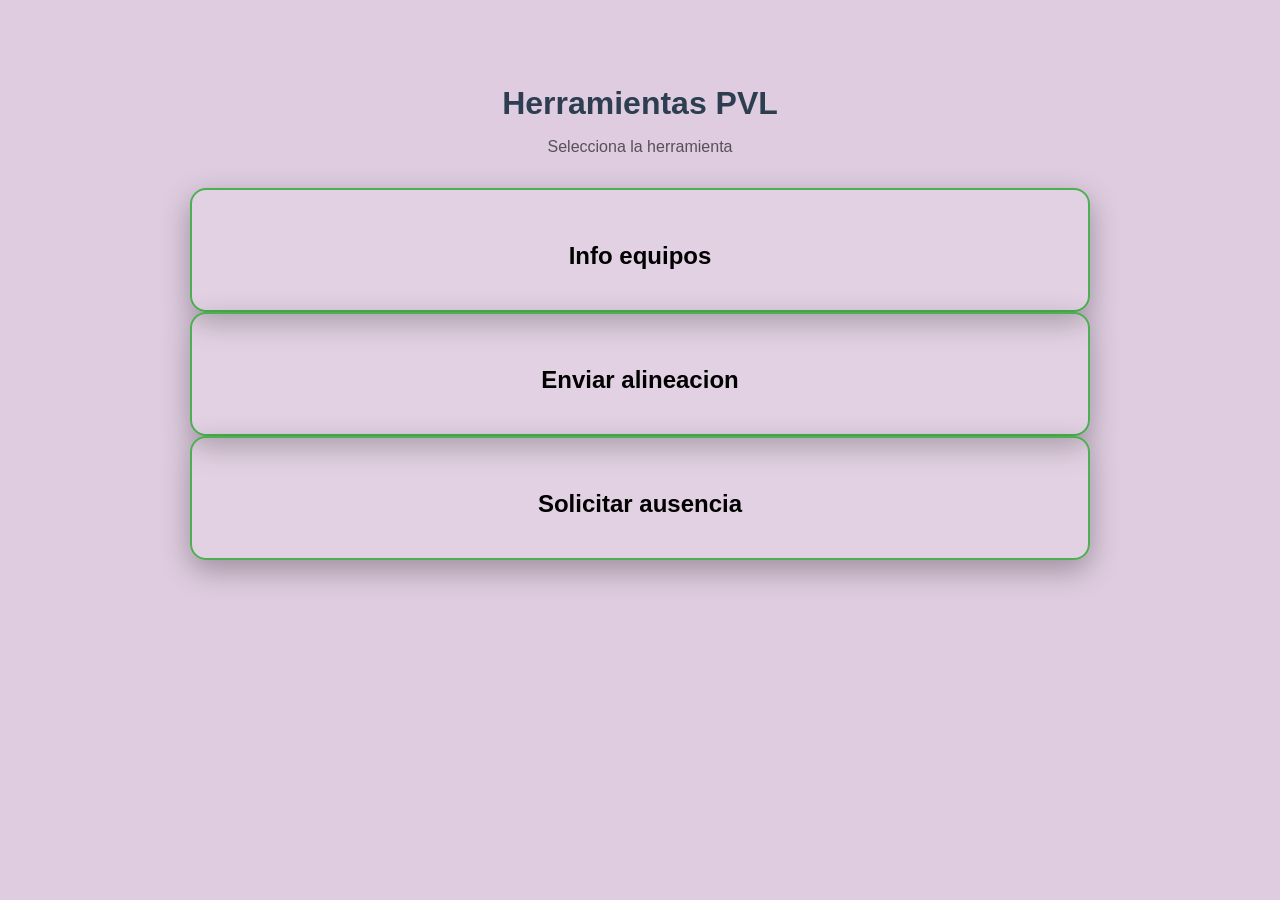
<file: index.html>
<!DOCTYPE html>
<html lang="es">
<head>
  <meta charset="UTF-8" />
  <meta name="viewport" content="width=device-width, initial-scale=1.0" />
  <title>PVL Tools</title>
  <link rel="stylesheet" href="./css/main.css" />
</head>
<body>

  <main class="maincontainer">
    <h1>Herramientas PVL</h1>
    <p class="mainsubtitle">Selecciona la herramienta</p>

    <div class="maingrid">
      <a href="listar_equipos.html" class="card new">
        <h2>Info equipos</h2>
      </a>
    </div>

    <div class="maingrid">
      <a href="sendSht.html" class="card new">
        <h2>Enviar alineacion</h2>
      </a>
    </div>

    <div class="maingrid">
      <a href="ausencias.html" class="card new">
        <h2>Solicitar ausencia</h2>
      </a>
    </div>
  </main>

</body>
</html>
</file>
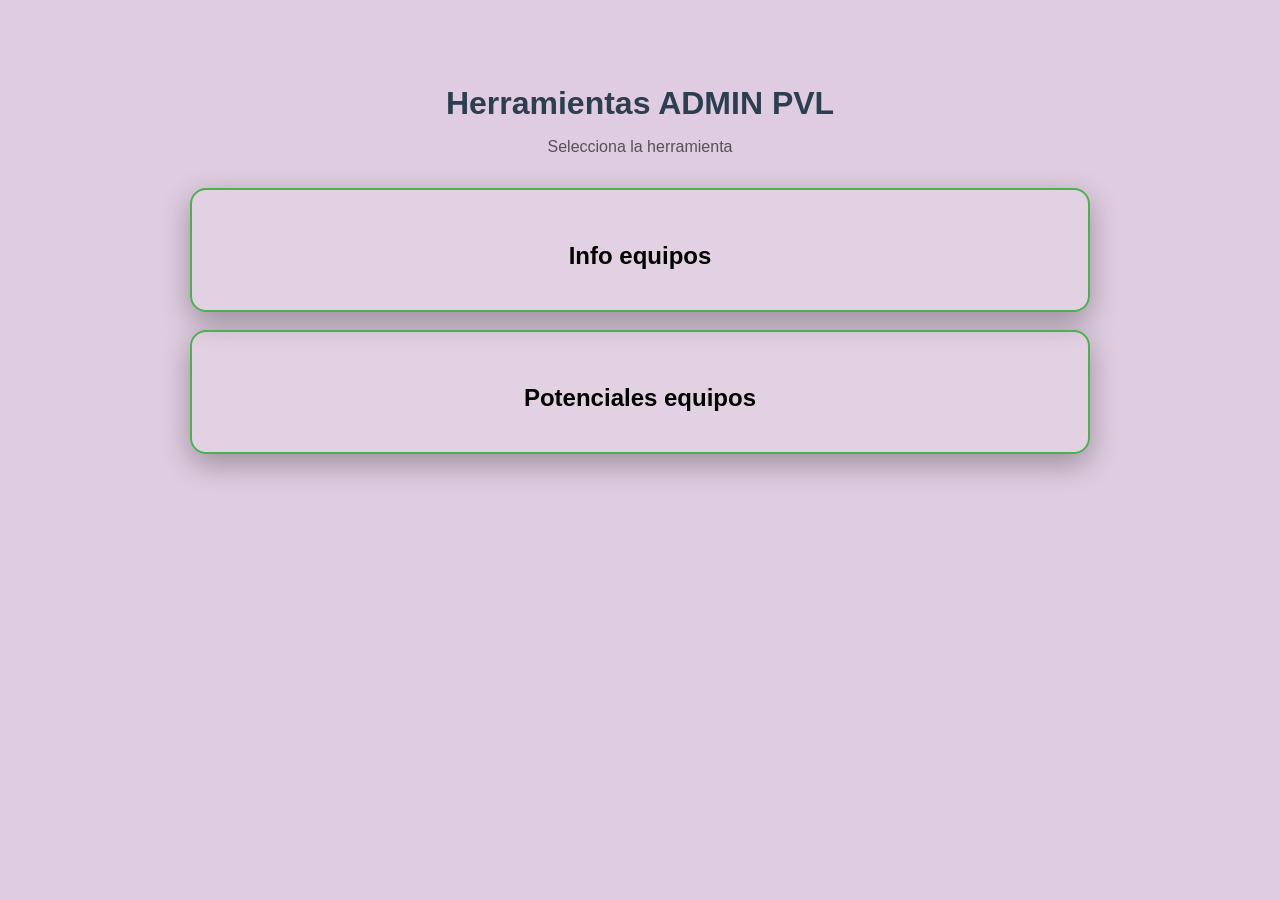
<file: admin-lnc/index.html>
<!DOCTYPE html>
<html lang="es">
<head>
  <meta charset="UTF-8" />
  <meta name="viewport" content="width=device-width, initial-scale=1.0" />
  <title>PVL Tools - ADMIN</title>
  <link rel="stylesheet" href="../css/main.css" />
</head>
<body>

  <main class="maincontainer">
    <h1>Herramientas ADMIN PVL</h1>
    <p class="mainsubtitle">Selecciona la herramienta</p>

    <div class="maingrid">
      <a href="admin-teams.html" class="card new">
        <h2>Info equipos</h2>
      </a>
    </div>
	<br/>
	<div class="maingrid">
      <a href="potentials.html" class="card new">
        <h2>Potenciales equipos</h2>
      </a>
    </div>
  </main>

</body>
</html>
</file>
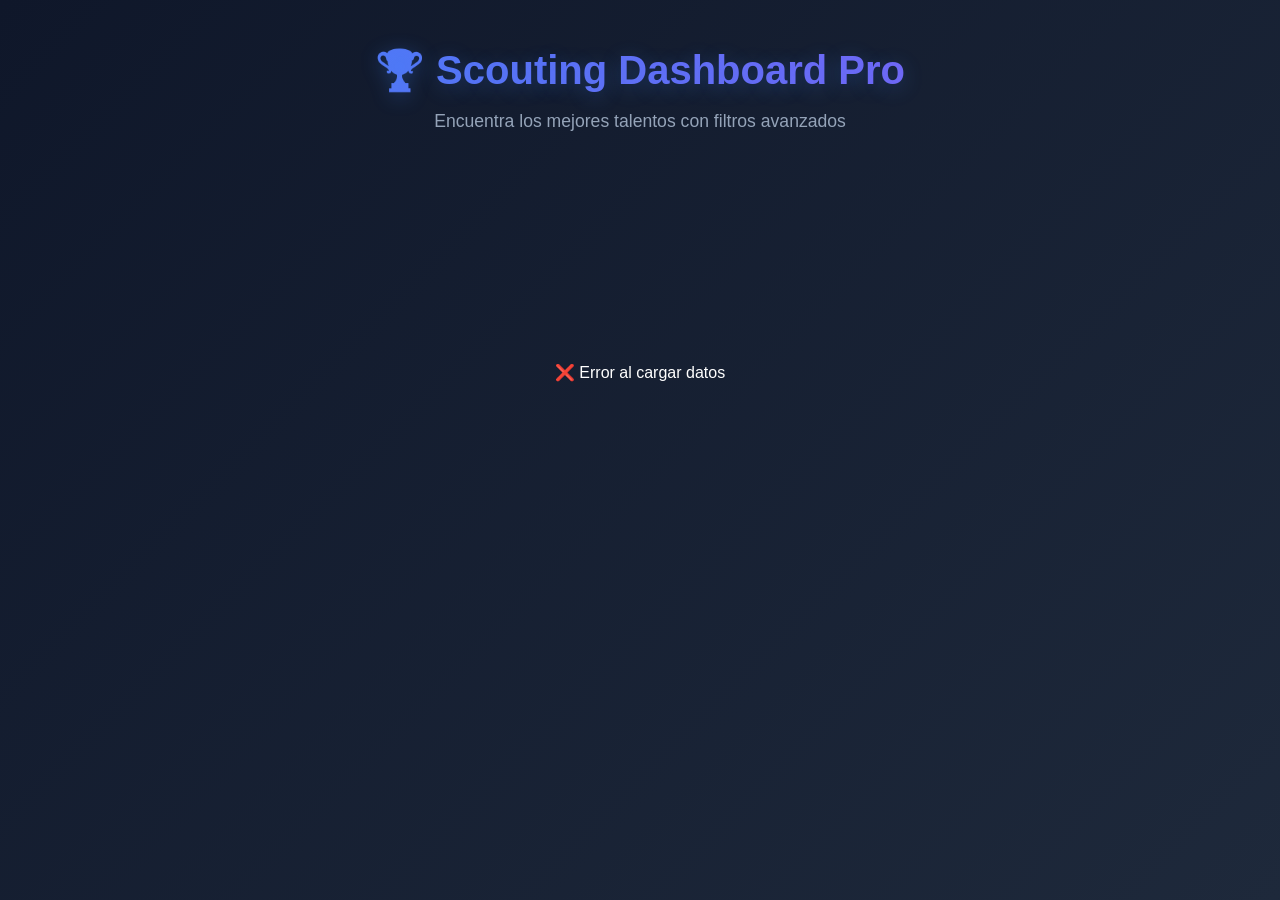
<file: buscador.html>
<!DOCTYPE html>
<html lang="es">
<head>
<meta charset="UTF-8">
<meta name="viewport" content="width=device-width, initial-scale=1.0">
<title>🏆 Scouting Dashboard Pro</title>

<style>
  * {
    box-sizing: border-box;
  }

  body {
    font-family: -apple-system, BlinkMacSystemFont, 'Segoe UI', Roboto, sans-serif;
    background: linear-gradient(135deg, #0f172a 0%, #1e293b 100%);
    color: white;
    margin: 0;
    padding: 20px;
    min-height: 100vh;
  }

  .container {
    max-width: 1400px;
    margin: 0 auto;
  }

  h1 {
    text-align: center;
    font-size: 2.5rem;
    font-weight: 800;
    background: linear-gradient(135deg, #3b82f6, #8b5cf6);
    -webkit-background-clip: text;
    -webkit-text-fill-color: transparent;
    background-clip: text;
    margin-bottom: 10px;
    text-shadow: 0 4px 20px rgba(59, 130, 246, 0.3);
  }

  .subtitle {
    text-align: center;
    color: #94a3b8;
    font-size: 1.1rem;
    margin-bottom: 40px;
  }

  .loading {
    display: flex;
    flex-direction: column;
    align-items: center;
    justify-content: center;
    min-height: 400px;
    gap: 20px;
  }

  .spinner {
    width: 60px;
    height: 60px;
    border: 4px solid #334155;
    border-top: 4px solid #3b82f6;
    border-radius: 50%;
    animation: spin 1s linear infinite;
  }

  @keyframes spin {
    0% { transform: rotate(0deg); }
    100% { transform: rotate(360deg); }
  }

  .panel {
    background: rgba(17, 28, 51, 0.8);
    backdrop-filter: blur(20px);
    border: 1px solid rgba(59, 130, 246, 0.2);
    border-radius: 20px;
    padding: 30px;
    margin-bottom: 30px;
    box-shadow: 0 20px 40px rgba(0,0,0,0.4);
  }

  .search-row {
    display: grid;
    grid-template-columns: 1fr 300px 1fr;
    gap: 20px;
    margin-bottom: 25px;
    align-items: end;
  }

  @media (max-width: 1200px) {
    .search-row {
      grid-template-columns: 1fr;
      gap: 15px;
    }
  }

  .filter-group {
    display: flex;
    flex-direction: column;
    gap: 8px;
  }

  .filter-label {
    font-size: 0.85rem;
    font-weight: 600;
    color: #94a3b8;
    text-transform: uppercase;
    letter-spacing: 0.5px;
  }

  .input-wrapper {
    position: relative;
  }

  input, select {
    width: 100%;
    padding: 14px 20px;
    border: 2px solid transparent;
    border-radius: 12px;
    background: rgba(30, 41, 59, 0.8);
    color: white;
    font-size: 16px;
    transition: all 0.3s ease;
    backdrop-filter: blur(10px);
  }

  input:focus, select:focus {
    outline: none;
    border-color: #3b82f6;
    box-shadow: 0 0 0 4px rgba(59, 130, 246, 0.1);
    background: rgba(30, 41, 59, 1);
  }

  input::placeholder {
    color: #64748b;
  }

  .filters-grid {
    display: grid;
    grid-template-columns: repeat(auto-fit, minmax(200px, 1fr));
    gap: 20px;
    margin-bottom: 25px;
  }

  .range-group {
    display: flex;
    gap: 12px;
    align-items: center;
  }

  .range-inputs {
    display: flex;
    gap: 8px;
    flex: 1;
  }

  input[type="range"] {
    flex: 1;
    height: 6px;
    border-radius: 3px;
    background: #334155;
    accent-color: #3b82f6;
    cursor: pointer;
  }

  .range-value {
    min-width: 45px;
    font-weight: 600;
    color: #3b82f6;
    font-size: 14px;
  }

  .position-grid {
    display: grid;
    grid-template-columns: repeat(auto-fit, minmax(100px, 1fr));
    gap: 12px;
    margin-bottom: 25px;
  }

  .pos-btn {
    padding: 12px 8px;
    border: 2px solid transparent;
    border-radius: 10px;
    background: rgba(30, 41, 59, 0.6);
    color: white;
    font-weight: 600;
    font-size: 14px;
    cursor: pointer;
    transition: all 0.3s ease;
    text-transform: uppercase;
    letter-spacing: 0.5px;
  }

  .pos-btn:hover {
    background: rgba(59, 130, 246, 0.2);
    border-color: #3b82f6;
    transform: translateY(-2px);
  }

  .pos-btn.active {
    background: linear-gradient(135deg, #3b82f6, #1d4ed8);
    border-color: #60a5fa;
    box-shadow: 0 8px 25px rgba(59, 130, 246, 0.4);
    transform: translateY(-2px);
  }

  .action-buttons {
    display: flex;
    gap: 12px;
    justify-content: center;
    flex-wrap: wrap;
  }

  .btn {
    padding: 14px 28px;
    border: none;
    border-radius: 12px;
    font-weight: 600;
    font-size: 15px;
    cursor: pointer;
    transition: all 0.3s ease;
    text-transform: uppercase;
    letter-spacing: 0.5px;
  }

  .btn-primary {
    background: linear-gradient(135deg, #3b82f6, #1d4ed8);
    color: white;
    box-shadow: 0 8px 25px rgba(59, 130, 246, 0.4);
  }

  .btn-primary:hover {
    transform: translateY(-3px);
    box-shadow: 0 12px 35px rgba(59, 130, 246, 0.5);
  }

  .btn-secondary {
    background: rgba(71, 85, 105, 0.6);
    color: white;
    border: 2px solid rgba(71, 85, 105, 0.3);
  }

  .btn-secondary:hover {
    background: rgba(71, 85, 105, 0.8);
    border-color: #94a3b8;
    transform: translateY(-2px);
  }

  .stats-row {
    display: flex;
    gap: 20px;
    justify-content: center;
    flex-wrap: wrap;
    margin-top: 20px;
  }

  .stat-card {
    background: rgba(30, 41, 59, 0.6);
    padding: 15px 25px;
    border-radius: 12px;
    text-align: center;
    min-width: 120px;
  }

  .stat-number {
    font-size: 1.5rem;
    font-weight: 800;
    color: #3b82f6;
  }

  .stat-label {
    font-size: 0.8rem;
    color: #94a3b8;
    text-transform: uppercase;
    letter-spacing: 0.5px;
  }

  .table-container {
    background: rgba(17, 28, 51, 0.8);
    backdrop-filter: blur(20px);
    border-radius: 20px;
    overflow: hidden;
    border: 1px solid rgba(59, 130, 246, 0.2);
    box-shadow: 0 20px 40px rgba(0,0,0,0.4);
  }

  table {
    width: 100%;
    border-collapse: collapse;
    font-size: 14px;
  }

  th {
    background: linear-gradient(135deg, #1e293b, #111827);
    padding: 18px 12px;
    text-align: center;
    font-weight: 700;
    font-size: 12px;
    color: #f8fafc;
    text-transform: uppercase;
    letter-spacing: 1px;
    border-bottom: 2px solid #334155;
  }

  td {
    padding: 16px 12px;
    border-bottom: 1px solid #334155;
    text-align: center;
  }

  tr:hover {
    background: rgba(59, 130, 246, 0.1);
  }

  .name-cell {
    font-weight: 600;
    text-align: left;
  }

  .no-results {
    text-align: center;
    padding: 60px 20px;
    color: #64748b;
  }

  .no-results i {
    font-size: 4rem;
    display: block;
    margin-bottom: 20px;
    opacity: 0.5;
  }

  @media (max-width: 768px) {
    .container { padding: 10px; }
    h1 { font-size: 2rem; }
    .panel { padding: 20px; }
    .position-grid { grid-template-columns: repeat(3, 1fr); }
  }
</style>
</head>

<body>
<div class="container">
  <h1>🏆 Scouting Dashboard Pro</h1>
  <p class="subtitle">Encuentra los mejores talentos con filtros avanzados</p>

  <div id="loading" class="loading">
    <div class="spinner"></div>
    <div>Cargando base de datos de jugadores...</div>
    <div style="font-size: 0.9rem; color: #64748b;">Esto puede tomar unos segundos</div>
  </div>

  <div id="controls" style="display: none;">
    <div class="panel">
      <div class="search-row">
        <div class="filter-group">
          <label class="filter-label">🔍 Buscar jugador</label>
          <div class="input-wrapper">
            <input type="text" id="nameSearch" placeholder="Escribe el nombre del jugador...">
          </div>
        </div>
        <div class="filter-group">
          <label class="filter-label">⚽ Equipo</label>
          <select id="teamFilter">
            <option value="all">Todos los equipos</option>
          </select>
        </div>
        <div class="filter-group">
          <label class="filter-label">🏳️ Nacionalidad</label>
          <select id="natFilter">
            <option value="all">Todas las nacionalidades</option>
          </select>
        </div>
      </div>

      <div class="filters-grid">
  <div class="filter-group">
    <label class="filter-label">📏 Edad</label>
    <div style="display: flex; gap: 10px; align-items: center;">
      <input type="range" id="ageMin" min="16" max="40" value="16" style="flex: 1;">
      <span class="range-value" id="ageMinVal">16</span>
      <input type="range" id="ageMax" min="16" max="40" value="40" style="flex: 1;">
      <span class="range-value" id="ageMaxVal">40</span>
    </div>
  </div>
  
  <div class="filter-group">
    <label class="filter-label">⭐ ST</label>
    <div style="display: flex; gap: 10px; align-items: center;">
      <input type="range" id="stMin" min="0" max="20" value="0" style="flex: 1;">
      <span class="range-value" id="stMinVal">0</span>
      <input type="range" id="stMax" min="0" max="20" value="20" style="flex: 1;">
      <span class="range-value" id="stMaxVal">20</span>
    </div>
  </div>
  
  <div class="filter-group">
    <label class="filter-label">⚔️ TK</label>
    <div style="display: flex; gap: 10px; align-items: center;">
      <input type="range" id="tkMin" min="0" max="20" value="0" style="flex: 1;">
      <span class="range-value" id="tkMinVal">0</span>
      <input type="range" id="tkMax" min="0" max="20" value="20" style="flex: 1;">
      <span class="range-value" id="tkMaxVal">20</span>
    </div>
  </div>
  
  <div class="filter-group">
    <label class="filter-label">🎯 PS</label>
    <div style="display: flex; gap: 10px; align-items: center;">
      <input type="range" id="psMin" min="0" max="20" value="0" style="flex: 1;">
      <span class="range-value" id="psMinVal">0</span>
      <input type="range" id="psMax" min="0" max="20" value="20" style="flex: 1;">
      <span class="range-value" id="psMaxVal">20</span>
    </div>
  </div>
  
  <div class="filter-group">
    <label class="filter-label">💥 SH</label>
    <div style="display: flex; gap: 10px; align-items: center;">
      <input type="range" id="shMin" min="0" max="20" value="0" style="flex: 1;">
      <span class="range-value" id="shMinVal">0</span>
      <input type="range" id="shMax" min="0" max="20" value="20" style="flex: 1;">
      <span class="range-value" id="shMaxVal">20</span>
    </div>
  </div>
</div>

      <div class="position-grid">
        <button class="pos-btn active" data-pos="all">TODOS</button>
        <button class="pos-btn" data-pos="GK">🧤 GK</button>
        <button class="pos-btn" data-pos="DF">🛡️ DF</button>
        <button class="pos-btn" data-pos="MF">⚙️ MF</button>
        <button class="pos-btn" data-pos="FW">⚽ FW</button>
      </div>

      <div class="action-buttons">
        <button class="btn btn-primary" onclick="updateAll()">🔍 BUSCAR JUGADORES</button>
        <button class="btn btn-secondary" onclick="resetFilters()">🔄 Resetear todo</button>
        <button class="btn btn-secondary" onclick="exportResults()">📊 Exportar CSV</button>
      </div>

      <div class="stats-row" id="statsRow" style="display: none;">
        <div class="stat-card">
          <div class="stat-number" id="totalPlayers">0</div>
          <div class="stat-label">Jugadores encontrados</div>
        </div>
        <div class="stat-card">
          <div class="stat-number" id="avgAge">-</div>
          <div class="stat-label">Edad promedio</div>
        </div>
        <div class="stat-card">
          <div class="stat-number" id="topStat">-</div>
          <div class="stat-label">Mejor stat</div>
        </div>
      </div>
    </div>
  </div>

  <div id="tableContainer" class="table-container" style="display: none;">
    <table>
      <thead>
        <tr>
          <th>Nombre</th>
          <th>Equipo</th>
          <th>Edad</th>
          <th>NAT</th>
          <th>ST</th>
          <th>TK</th>
          <th>PS</th>
          <th>SH</th>
          <th>AG</th>
          <th>KAb</th>
          <th>TAb</th>
          <th>PAb</th>
          <th>SAb</th>
        </tr>
      </thead>
      <tbody id="results"></tbody>
    </table>
  </div>
</div>

<script src="./JS/buscador.js"></script>
</body>
</html>
</file>
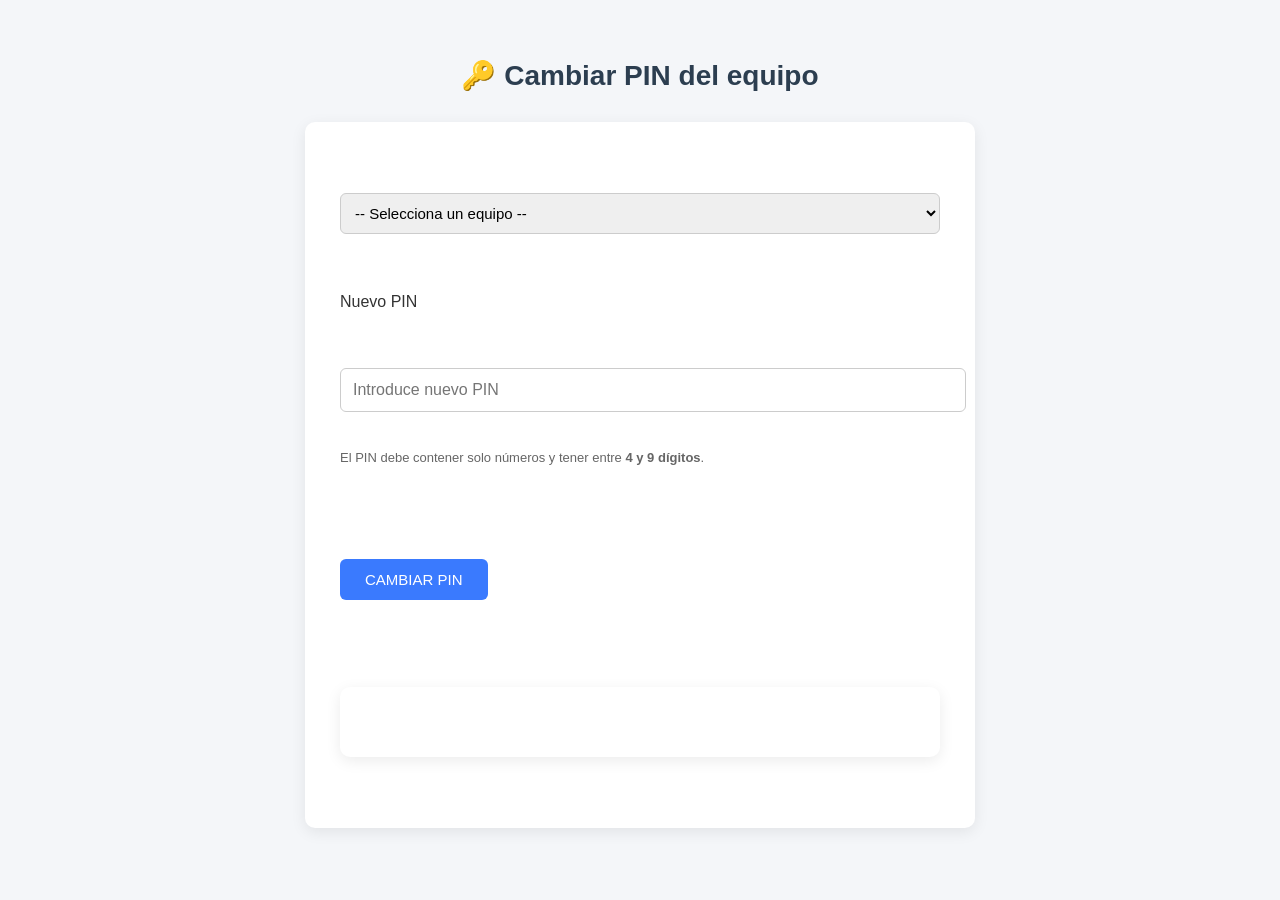
<file: resetPin.html>
<!DOCTYPE html>
<html lang="es">
<head>

<meta charset="UTF-8">
<meta name="viewport" content="width=device-width, initial-scale=1.0">

<title>Cambiar PIN</title>

<link rel="stylesheet" href="./css/main.css">
<link rel="stylesheet" href="./css/changePin.css">

</head>

<body>

<h1>🔑 Cambiar PIN del equipo</h1>

<section style="margin-top:15px;">

<select id="teamsDropdown">
<option value="">-- Selecciona un equipo --</option>
</select>

<p>Nuevo PIN</p>

<input
type="password"
id="nuevoPin"
maxlength="9"
inputmode="numeric"
pattern="[0-9]*"
placeholder="Introduce nuevo PIN">

<div style="font-size:13px;color:#666;margin-top:5px;">
El PIN debe contener solo números y tener entre <b>4 y 9 dígitos</b>.
</div>

<div style="margin-top:15px;">
<button id="btnCambiar">CAMBIAR PIN</button>
</div>

<div id="spinner" style="display:none;margin-top:10px;">
🔄 Cambiando PIN...
</div>

<section id="resultado" style="margin-top:15px;"></section>

</section>


<!-- MODAL PIN ACTUAL -->

<div id="pinModal" class="modal">

<div class="modal-content">

<h3>🔐 Introduce el PIN actual</h3>

<input type="password" id="pinActual" placeholder="PIN actual">

<div class="modal-buttons">
<button id="confirmPin">Confirmar</button>
<button id="cancelPin">Cancelar</button>
</div>

<div id="pinError"></div>

</div>

</div>


<script type="module">

const dropdown = document.getElementById("teamsDropdown")
const btnCambiar = document.getElementById("btnCambiar")
const nuevoPinInput = document.getElementById("nuevoPin")

const spinner = document.getElementById("spinner")
const resultado = document.getElementById("resultado")

const modal = document.getElementById("pinModal")
const confirmPin = document.getElementById("confirmPin")
const cancelPin = document.getElementById("cancelPin")
const pinError = document.getElementById("pinError")

let equiposData = []
let pinActual = ""


/* =========================
   CARGAR EQUIPOS
========================= */

fetch('./JS/teams.json')
.then(response => response.json())
.then(equipos => {

equiposData = equipos

equipos.forEach(e => {

const option = document.createElement("option")
option.value = e.id
option.textContent = e.team

dropdown.appendChild(option)

})

})


/* =========================
   VALIDAR PIN NUEVO
========================= */

function validarPin(pin){

if(!/^[0-9]+$/.test(pin)) return "El PIN solo puede contener números"
if(pin.length < 4) return "El PIN debe tener mínimo 4 números"
if(pin.length > 9) return "El PIN debe tener máximo 9 números"

return null

}


/* =========================
   BOTON CAMBIAR PIN
========================= */

btnCambiar.onclick = () => {

const equipo = dropdown.value
const nuevoPin = nuevoPinInput.value.trim()

if(!equipo){
alert("Selecciona un equipo")
return
}

const error = validarPin(nuevoPin)

if(error){
alert(error)
return
}

document.getElementById("pinActual").value = ""
modal.style.display = "flex"

}


/* =========================
   CANCELAR PIN
========================= */

cancelPin.onclick = () => {

modal.style.display = "none"
pinError.innerText = ""

}


/* =========================
   CONFIRMAR PIN ACTUAL
========================= */

confirmPin.onclick = () => {

const pinInput = document.getElementById("pinActual").value.trim()

if(!pinInput){
pinError.innerText = "Introduce el PIN actual"
return
}

pinActual = pinInput

modal.style.display = "none"
pinError.innerText = ""

enviarCambio()

}


/* =========================
   ENVIAR A API
========================= */

async function enviarCambio(){

const equipo = dropdown.value
const nuevoPin = nuevoPinInput.value.trim()

spinner.style.display = "block"
resultado.innerHTML = ""

const formData = new FormData()

formData.append("equipo", equipo)
formData.append("pin_actual", pinActual)
formData.append("pin_nuevo", nuevoPin)

try{

const response = await fetch("https://esmsubed.duckdns.org/api/lnc/cambiar_pin",{
method:"POST",
body:formData
})

const data = await response.json()

if(response.ok){

resultado.innerHTML = `
<div style="color:green;">
✔ PIN cambiado correctamente
</div>
`

nuevoPinInput.value = ""

}else{

resultado.innerHTML = `
<span style="color:red;">❌ ${data.error || "Error desconocido"}</span>
`

}

}catch(error){

resultado.innerHTML = `
<span style="color:red;">❌ Error de conexión con la API</span>
`

}

spinner.style.display = "none"

}

</script>

</body>
</html>
</file>
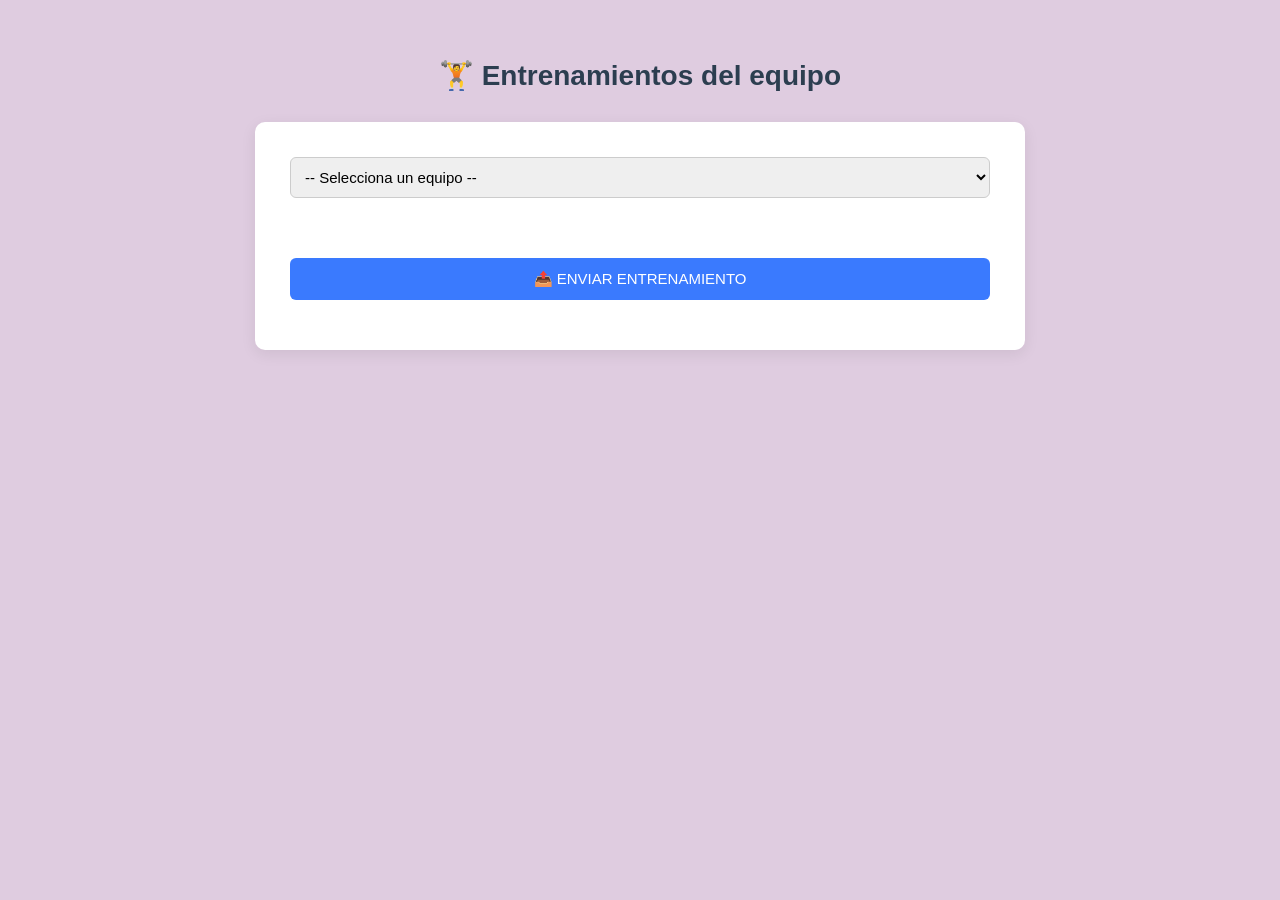
<file: training.html>
<!DOCTYPE html>
<html lang="es">
<head>
<meta charset="UTF-8">
<meta name="viewport" content="width=device-width, initial-scale=1.0">
<title>Training</title>
<link rel="stylesheet" href="./css/main.css">
<link rel="stylesheet" href="./css/training.css">
</head>

<body>
<h1>🏋️ Entrenamientos del equipo</h1>

<section style="margin-top:15px;">
  <!-- EQUIPO -->
  <select id="teamsDropdown">
    <option value="">-- Selecciona un equipo --</option>
  </select>

  <!-- CONTENEDOR ENTRENAMIENTOS -->
  <div id="trainingContainer" style="margin-top:20px;"></div>

  <!-- BOTÓN ENVIAR -->
  <div style="margin-top:20px;">
    <button id="btnEnviar">📤 ENVIAR ENTRENAMIENTO</button>
  </div>

  <!-- RESULTADO -->
  <div id="resultado" style="margin-top:15px;"></div>
</section>

<!-- ⭐ MODAL PIN (COMPLETO) -->
<div id="pinModal" class="modal">
  <div class="modal-content">
    <h3>🔐 Introduce el PIN del equipo</h3>
    <input type="password" id="teamPin" placeholder="PIN del equipo">
    <div class="modal-buttons">
      <button id="confirmPin">Confirmar</button>
      <button id="cancelPin">Cancelar</button>
    </div>
    <div id="pinError"></div>
  </div>
</div>

<script type="module" src="./JS/training.js"></script>
</body>
</html>
</file>
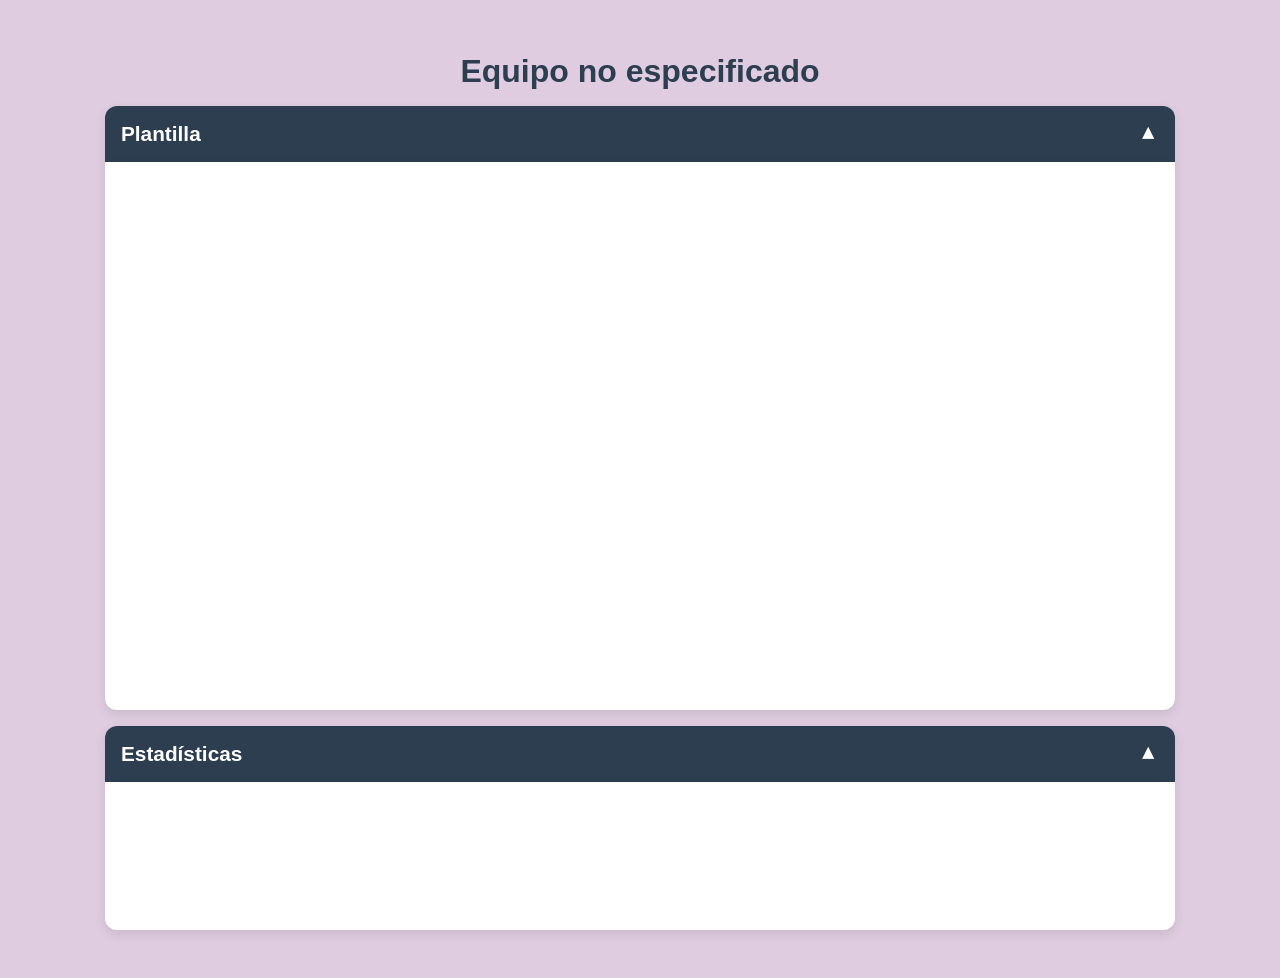
<file: ver_equipo.html>
<!DOCTYPE html>
<html lang="es">
<head>
  <meta charset="UTF-8">
  <meta name="viewport" content="width=device-width, initial-scale=1.0">
  <title>Ver Equipo</title>
  <link rel="stylesheet" href="./css/main.css">
  <link rel="stylesheet" href="./css/positions.css">
</head>
<body>

  <h1 id="teamName">
    <img id="teamLogo" src="" alt="" style="height:40px; vertical-align:middle; margin-right:10px;">
    <span id="teamNameText">Cargando...</span>
  </h1>
  <details open>
	<summary>Plantilla</summary>
	<section id="teamContent">
	  Cargando contenido del equipo...
	</section>
  </details>

  <details open>
	<summary>Estadísticas</summary>
	<div id="teamStats">
		Cargando estadísticas del equipo...
	 </div>
  </details>

<script type="module" src="./JS/ver_equipo.js"></script>

  
</body>
</html>
</file>
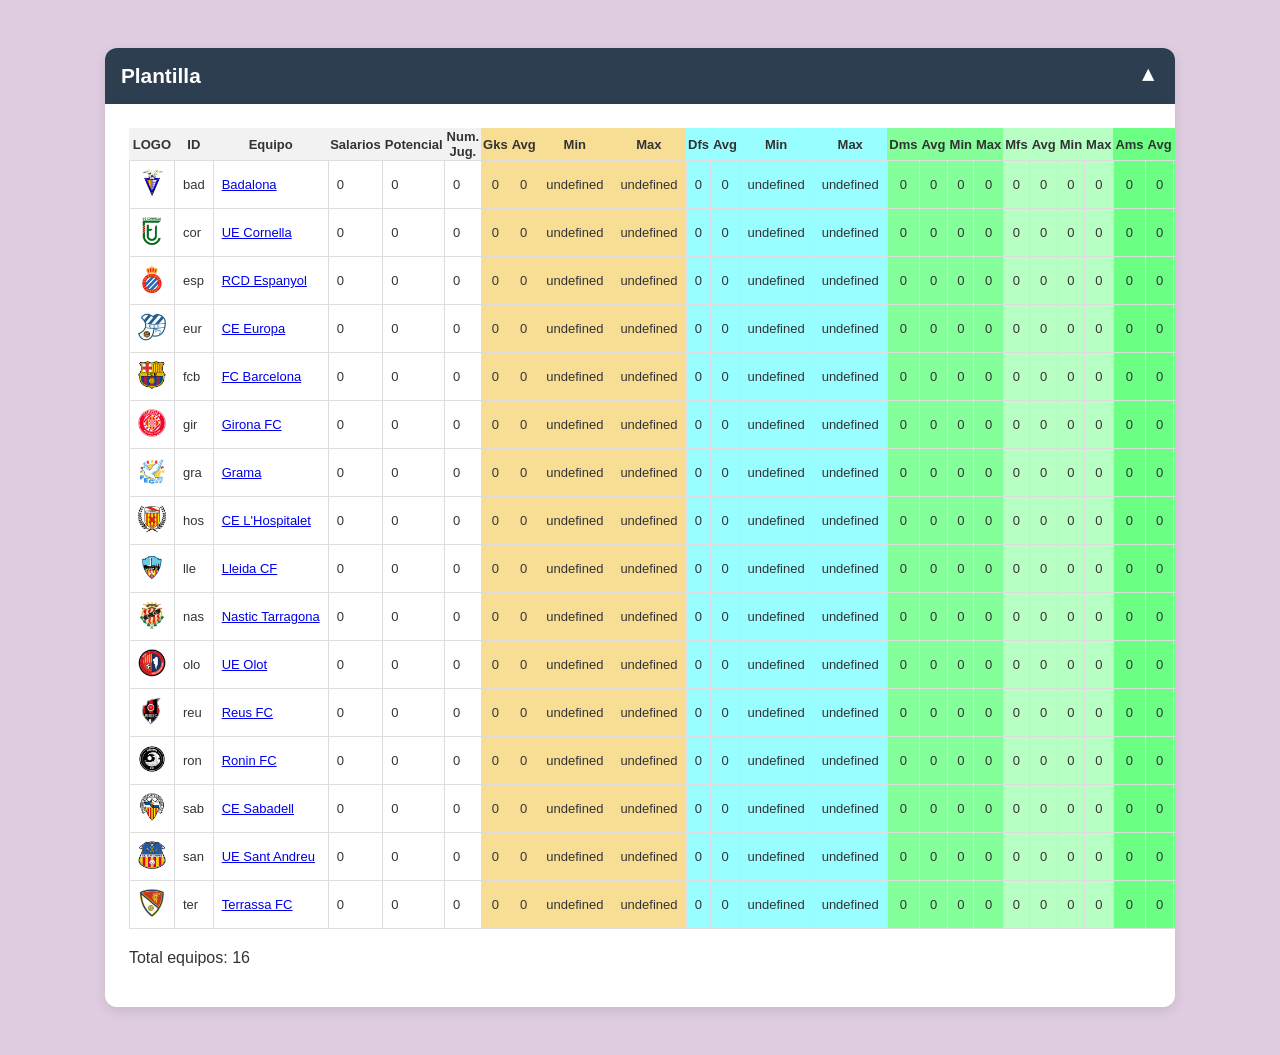
<file: admin-lnc/admin-teams.html>
<!DOCTYPE html>
<html lang="es">
<head>
  <meta charset="UTF-8">
  <meta name="viewport" content="width=device-width, initial-scale=1.0">
  <title>Panel de info</title>
  <link rel="stylesheet" href="../css/main.css">
  <link rel="stylesheet" href="../css/positions.css">
  <link rel="stylesheet" href="../css/admin-teams.css">
</head>
<body>
  <details open>
	<summary>Plantilla</summary>
	<section id="teamsContainer">
	  Cargando contenido del equipo...
	</section>
  </details>


<script type="module" src="./admin-teams.js"></script>

  
</body>
</html>
</file>
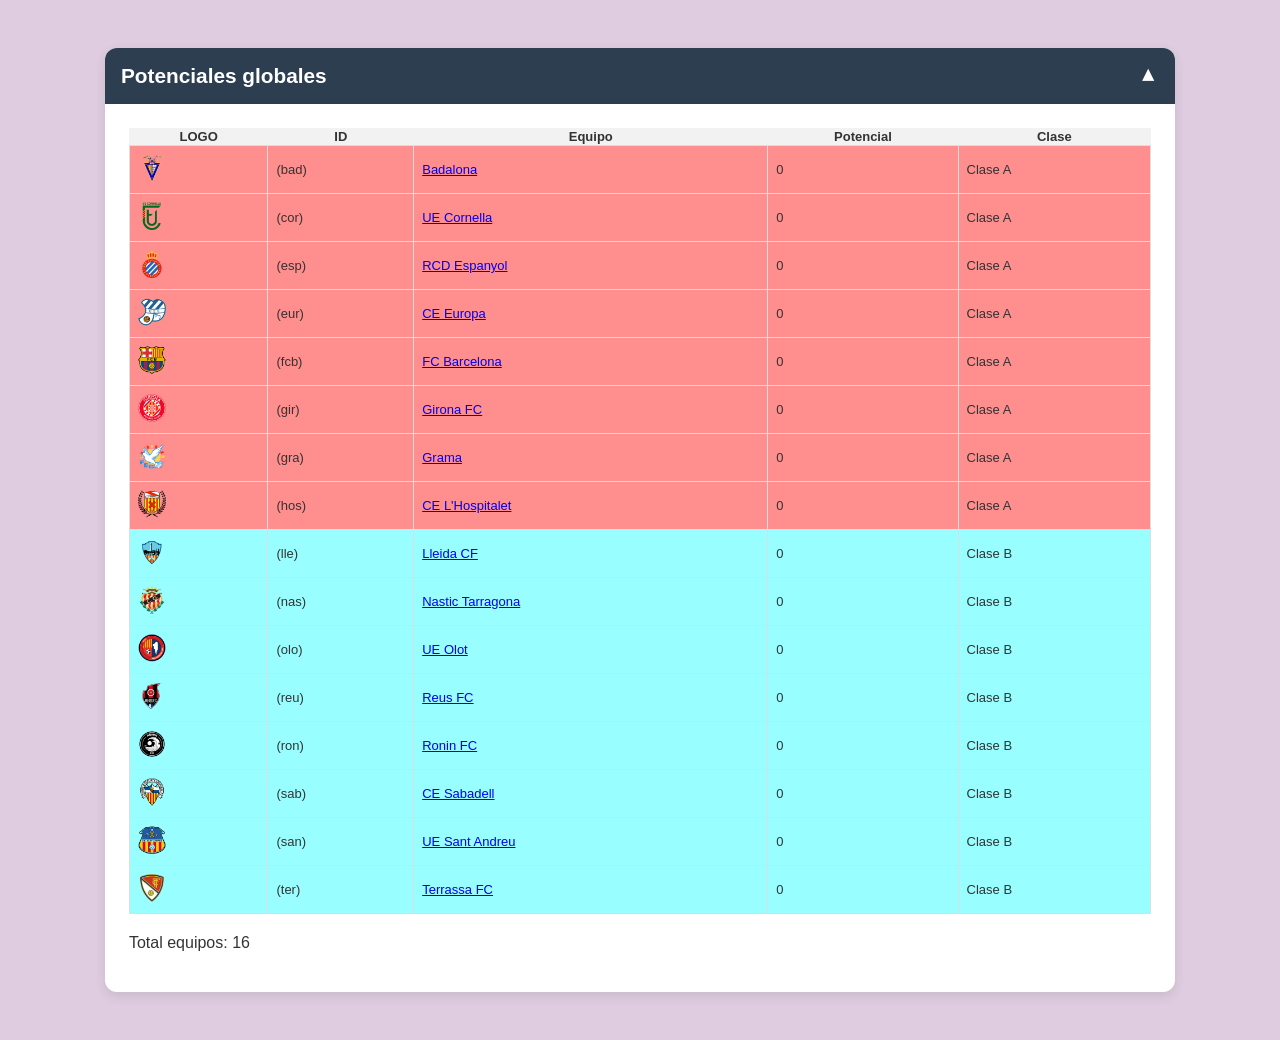
<file: admin-lnc/potentials.html>
<!DOCTYPE html>
<!DOCTYPE html>
<html lang="es">
<head>
  <meta charset="UTF-8">
  <meta name="viewport" content="width=device-width, initial-scale=1.0">
  <title>Panel de potenciales</title>
  <link rel="stylesheet" href="../css/main.css">
  <link rel="stylesheet" href="../css/positions.css">
  <link rel="stylesheet" href="../css/admin-teams.css">
  <link rel="stylesheet" href="../css/clases.css">
</head>
<body>
  <details open>
	<summary>Potenciales globales</summary>
	<section id="teamsContainer">
	  Cargando contenido del equipo...
	</section>
  </details>


<script type="module" src="./potentials.js"></script>

  
</body>
</html>
</file>
<file: css/main.css>
body {
      font-family: 'Segoe UI', Tahoma, Geneva, Verdana, sans-serif;
      background: #DFCCE0;
      color: #333;
      margin: 0;
      padding: 2rem;
    }
    h1 {
      text-align: center;
      color: #2c3e50;
      margin-bottom: 1rem;
    }
    section {
      background: #fff;
      border-radius: 12px;
      box-shadow: 0 4px 12px rgba(0,0,0,0.1);
      max-width: 800px;
      margin: 0 auto;
      white-space: pre-wrap; /* mantiene saltos de línea del TXT */
    }
    .error {
      text-align: center;
      color: red;
      font-weight: bold;
    }
#teamContent {
    background: #fff;
    border-radius: 12px;
    padding: 1.5rem;
    box-shadow: 0 4px 12px rgba(0,0,0,0.1);
    max-width: 1200px;
    margin: 0 auto;
    min-height: 500px;          /* altura mínima para la tabla */
    overflow-x: auto;           /* scroll horizontal para muchas columnas */
    overflow-y: auto;           /* scroll vertical si la tabla es muy larga */
    white-space: nowrap;        /* evita que el texto se rompa en celdas */
  }

  /* opcional: si quieres que la tabla ocupe todo el ancho */
  #teamContent table {
    width: 100%;
    border-collapse: collapse;
  }
  #teamStats {
    background: #fff;
    border-radius: 12px;
    padding: 1.5rem;
    box-shadow: 0 4px 12px rgba(0,0,0,0.1);
    max-width: 1200px;
	margin: 0 auto;
    min-height: 100px;          /* altura mínima para la tabla */
    overflow-x: auto;           /* scroll horizontal para muchas columnas */
    overflow-y: auto;           /* scroll vertical si la tabla es muy larga */
    white-space: nowrap;        /* evita que el texto se rompa en celdas */
  }
 
 #teamName {
  display: flex;
  align-items: center;   /* centra verticalmente */
  justify-content: center; /* centra todo horizontalmente */
  gap: 15px;              /* espacio entre logo y texto */
}
#teamsContainer {
    background: #fff;
    border-radius: 12px;
    padding: 1.5rem;
    box-shadow: 0 4px 12px rgba(0,0,0,0.1);
    max-width: 1200px;
	margin: 0 auto;
    min-height: 100px;          /* altura mínima para la tabla */
    overflow-x: auto;           /* scroll horizontal para muchas columnas */
    overflow-y: auto;           /* scroll vertical si la tabla es muy larga */
    white-space: nowrap;        /* evita que el texto se rompa en celdas */
  }
 

  /* opcional: si quieres que la tabla ocupe todo el ancho */
  #teamsContainer table {
    width: 100%;
    border-collapse: collapse;
  }
 details {
  max-width: 1300px;
  width: 88%;
  margin: 1rem auto;
  background: #fff;
  border-radius: 12px;
  box-shadow: 0 4px 12px rgba(0,0,0,0.1);
  overflow: hidden;
}

summary {
  padding: 1rem 1rem;
  font-size: 1.3rem;
  font-weight: bold;
  cursor: pointer;
  background: #2c3e50;
  color: white;
  list-style: none;
}

summary::-webkit-details-marker {
  display: none;
}

summary::after {
  content: "▼";
  float: right;
  transition: transform 0.2s ease;
}

details[open] summary::after {
  transform: rotate(180deg);
}

.maincontainer {
  max-width: 900px;
  width: 100%;
  padding: 2rem;
  text-align: center;
  margin: 0 auto;   /* centra horizontal */
}


.mainsubtitle {
  opacity: 0.8;
  margin-bottom: 2rem;
}

.maingrid {
  display: grid;
  grid-template-columns: repeat(auto-fit, minmax(220px, 1fr));
  gap: 1.5rem;
}

.card {
  background: rgba(255, 255, 255, 0.1);
  border-radius: 16px;
  padding: 2rem;
  text-decoration: none;
  color: #000;
  transition: transform 0.2s ease, box-shadow 0.2s ease;
  box-shadow: 0 10px 30px rgba(0, 0, 0, 0.3);
}

.card:hover {
  transform: translateY(-6px);
  box-shadow: 0 20px 40px rgba(0, 0, 0, 0.5);
}

.card h2 {
  margin-bottom: 0.5rem;
}

.card p {
  font-size: 1.1rem;
  opacity: 0.85;
}

/* Diferenciar nuevo / viejo */
.card.new {
  border: 2px solid #4caf50;
}

.card.old {
  border: 2px solid #ff9800;
}

.modal {
  display:none;
  position:fixed;
  z-index:1000;
  left:0;
  top:0;
  width:100%;
  height:100%;
  background:rgba(0,0,0,0.6);

  justify-content:center;
  align-items:center;
}

.modal-content {
  background:white;
  padding:25px;
  border-radius:8px;
  width:280px;
  text-align:center;
}

#pinError {
  color:red;
  margin-top:10px;
}
</file>
<file: css/changePin.css>
body{
    font-family: Arial, Helvetica, sans-serif;
    background:#f4f6f9;
    margin:0;
    padding:40px;
    color:#333;
}

h1{
    text-align:center;
    font-size:28px;
    margin-bottom:30px;
}

section{
    background:white;
    max-width:600px;
    margin:auto;
    padding:35px;
    border-radius:10px;
    box-shadow:0 4px 15px rgba(0,0,0,0.08);
}

select{
    width:100%;
    padding:10px;
    font-size:15px;
    border-radius:6px;
    border:1px solid #ccc;
    margin-bottom:25px;
}

input{
    width:100%;
    padding:12px;
    font-size:16px;
    border-radius:6px;
    border:1px solid #ccc;
    margin-top:5px;
}

input:focus{
    outline:none;
    border-color:#3a7afe;
    box-shadow:0 0 4px rgba(58,122,254,0.3);
}

button{
    background:#3a7afe;
    color:white;
    border:none;
    padding:12px 25px;
    font-size:15px;
    border-radius:6px;
    cursor:pointer;
    margin-top:25px;
    transition:background 0.2s;
}

button:hover{
    background:#2e62d6;
}

#resultado{
    margin-top:30px;
}

.success{
    background:#e9f8ee;
    border:1px solid #b9e7c8;
    color:#1a7f37;
    padding:12px;
    border-radius:6px;
}

.error{
    background:#fdeaea;
    border:1px solid #f3b2b2;
    color:#c62828;
    padding:12px;
    border-radius:6px;
}

small{
    display:block;
    margin-top:8px;
    color:#666;
}

/* Modal */

.modal{
    position:fixed;
    top:0;
    left:0;
    width:100%;
    height:100%;
    background:rgba(0,0,0,0.4);
    display:none;
    justify-content:center;
    align-items:center;
}

.modal-content{
    background:white;
    padding:30px;
    border-radius:10px;
    width:320px;
    text-align:center;
}

.modal-buttons{
    margin-top:15px;
}

.modal-buttons button{
    margin:5px;
}
</file>
<file: css/training.css>
body{
    font-family: Arial, Helvetica, sans-serif;
    margin:0;
    padding:40px;
    color:#333;
}

h1{
    text-align:center;
    font-size:28px;
    margin-bottom:30px;
}

section{
    background:white;
    max-width:700px;
    margin:auto;
    padding:35px;
    border-radius:10px;
    box-shadow:0 4px 15px rgba(0,0,0,0.08);
}

select{
    width:100%;
    padding:10px;
    font-size:15px;
    border-radius:6px;
    border:1px solid #ccc;
    margin-bottom:15px;
}

h3{
    font-size:16px;
    margin:10px 0 8px;
}

.training-block{
    background:#f9fafc;
    border:1px solid #e6e9ef;
    padding:15px;
    border-radius:8px;
    margin-bottom:6px;
}

.training-row{
    display:flex;
    gap:10px;
}

.training-row select{
    width:100%;
}

section {
  white-space: normal !important;
}

button{
    background:#3a7afe;
    color:white;
    border:none;
    padding:12px 25px;
    font-size:15px;
    border-radius:6px;
    cursor:pointer;
    margin-top:25px;
    transition:background 0.2s;
    width:100%;
}

button:hover{
    background:#2e62d6;
}

#resultado{
    margin-top:6px;
    text-align:center;
}

.success{
    background:#e9f8ee;
    border:1px solid #b9e7c8;
    color:#1a7f37;
    padding:12px;
    border-radius:6px;
}

.error{
    background:#fdeaea;
    border:1px solid #f3b2b2;
    color:#c62828;
    padding:12px;
    border-radius:6px;
}
</file>
<file: css/positions.css>
.fw {
    background-color: #FF8E8E; /* Cambia este valor por tu color */
}
.gk {
    background-color: #F8DE95; /* Cambia este valor por tu color */
}
.df {
    background-color: #99FEFF; /* Cambia este valor por tu color */
}
.mf {
    background-color: #B7FFC3; /* Cambia este valor por tu color */
}
.dm {
    background-color: #84ff99; /* Cambia este valor por tu color */
}
.am {
    background-color: #6bff84; /* Cambia este valor por tu color */
}
</file>
<file: css/admin-teams.css>
#teamsContainer table {
  font-size: 13px;
}

#teamsContainer th,
#teamsContainer td {
  padding: 1px 2px;
}

#teamsContainer img {
  width: 28px;
  height: 28px;
}
th.fw {
    text-align: center;
}
th.gk {
    text-align: center;
}
th.df {
    text-align: center;
}
th.mf {
    text-align: center;
}
th.dm {
    text-align: center;
}
th.am {
    text-align: center;
}
td.fw {
    text-align: center;
}
td.gk {
    text-align: center;
}
td.df {
    text-align: center;
}
td.mf {
    text-align: center;
}
td.dm {
    text-align: center;
}
td.am {
    text-align: center;
}
</file>
<file: css/clases.css>
.clase-A {
    background-color: #FF8E8E; /* Cambia este valor por tu color */
}
.clase-B {
    background-color: #99FEFF; /* Cambia este valor por tu color */
}
.clase-C {
    background-color: #F8DE95; /* Cambia este valor por tu color */
}
.clase-D {
    background-color: #B7FFC3; /* Cambia este valor por tu color */
}
</file>
